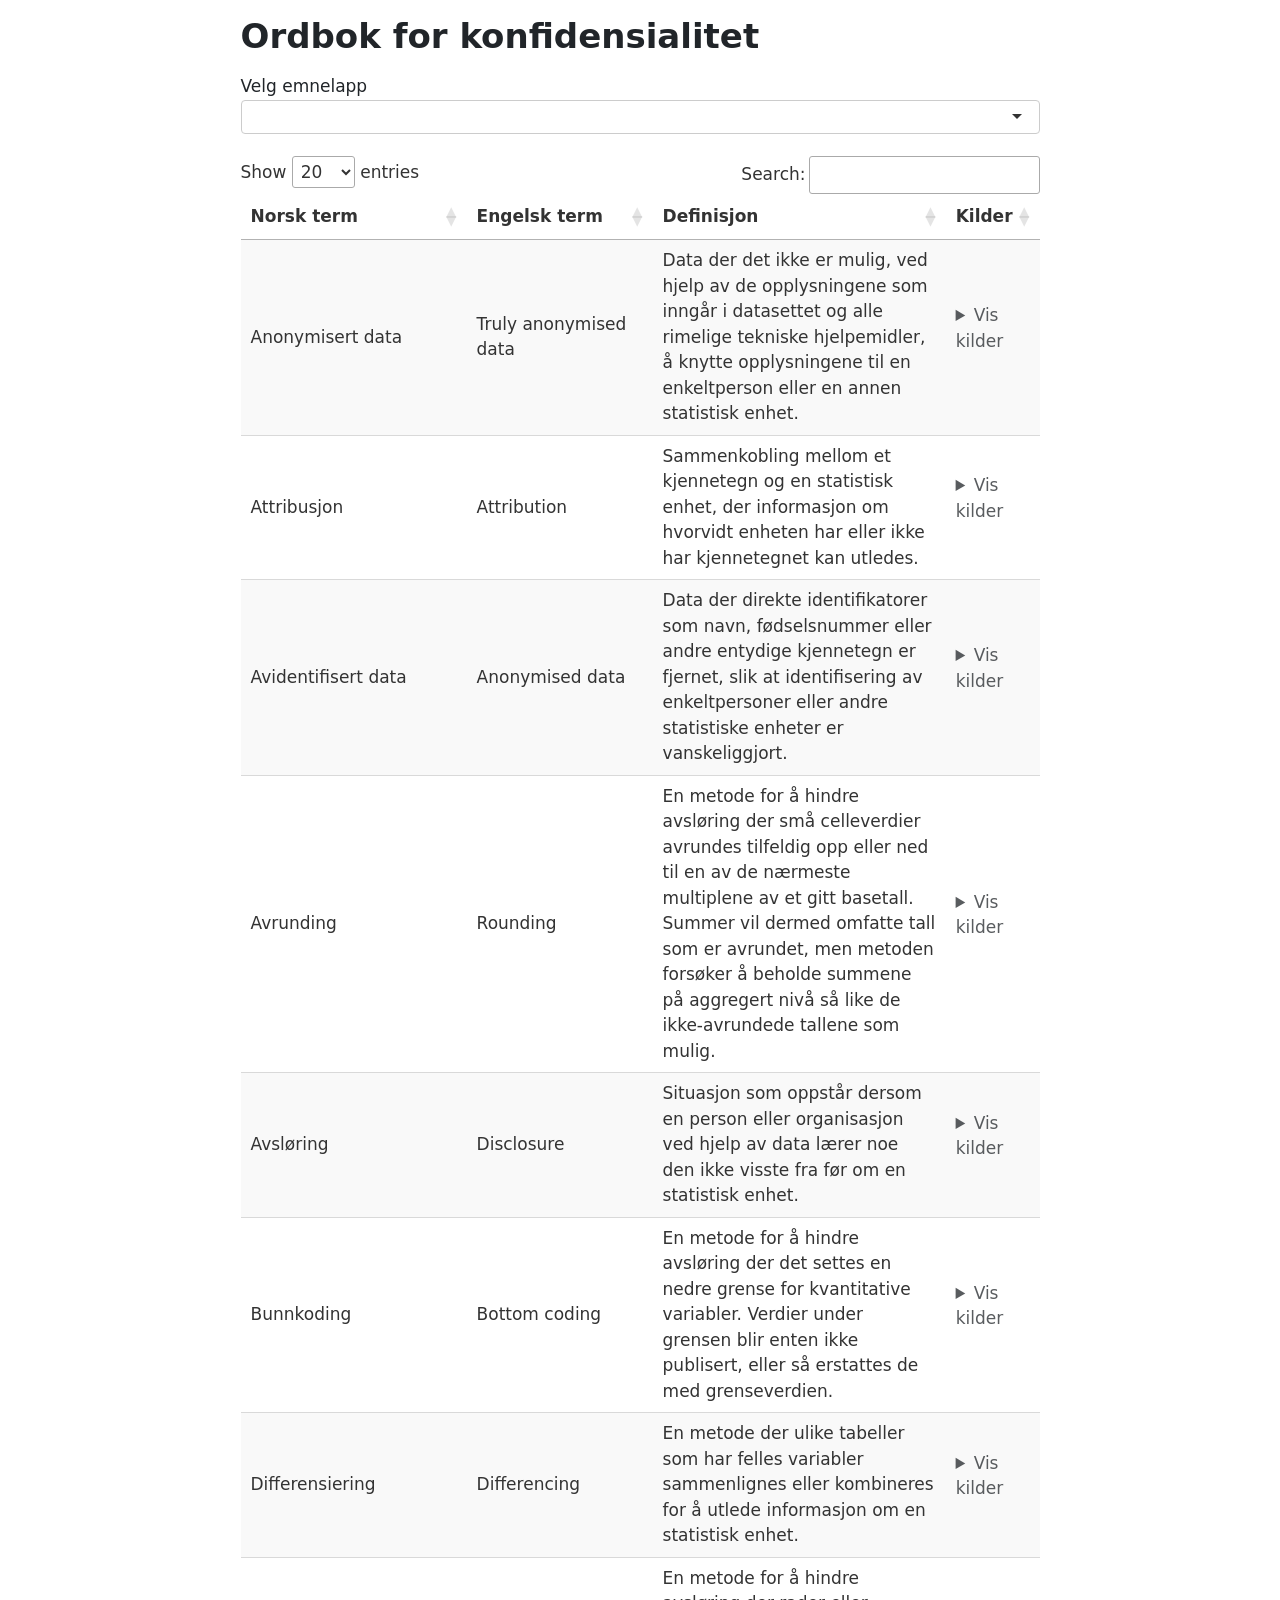
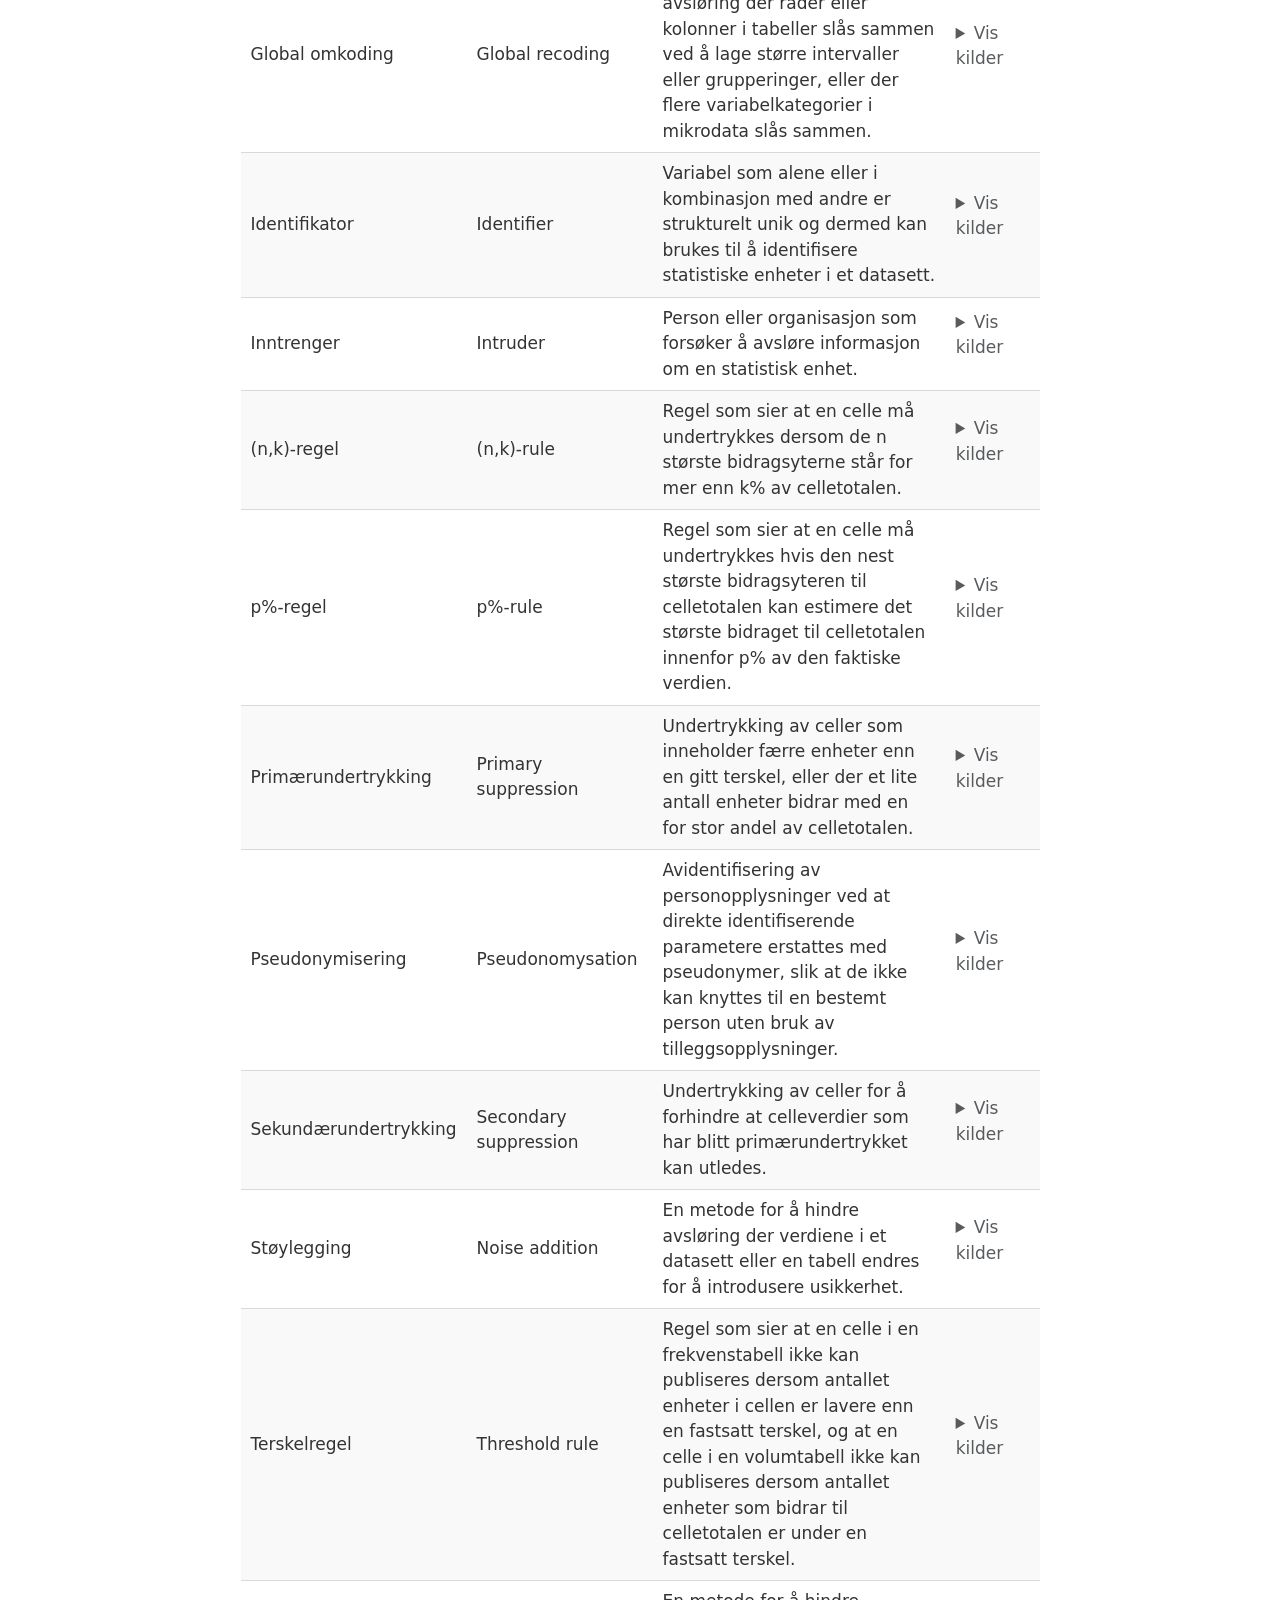
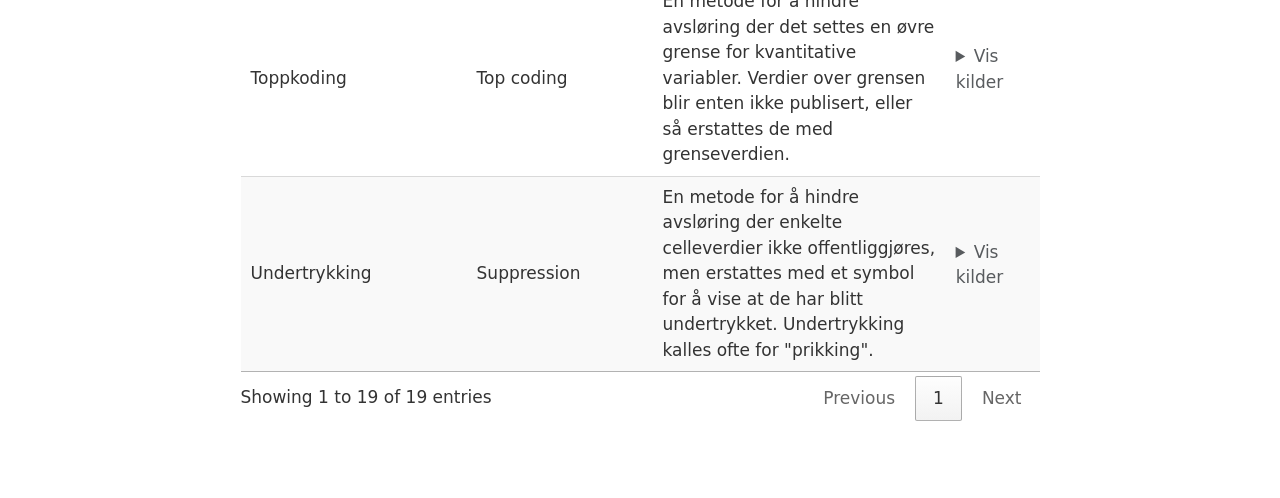
<file: index.html>
<!DOCTYPE html>
<html xmlns="http://www.w3.org/1999/xhtml" lang="en" xml:lang="en"><head>

<meta charset="utf-8">
<meta name="generator" content="quarto-1.10.18">

<meta name="viewport" content="width=device-width, initial-scale=1.0, user-scalable=yes">


<title>Ordbok for konfidensialitet</title>
<style>
/* Default styles provided by pandoc.
** See https://pandoc.org/MANUAL.html#variables-for-html for config info.
*/
span.smallcaps{font-variant: small-caps;}
div.columns{display: flex; gap: 1.5em;}
div.column{flex: auto;}
@media screen {
div.columns{gap: min(4vw, 1.5em);}
div.column{overflow-x: auto;}
}
div.hanging-indent{margin-left: 1.5em; text-indent: -1.5em;}
ul.task-list{list-style: none;}
ul.task-list li input[type="checkbox"] {
  width: 0.8em;
  margin: 0 0.8em 0.2em -1em; /* quarto-specific, see https://github.com/quarto-dev/quarto-cli/issues/4556 */ 
  vertical-align: middle;
}
</style>


<script src="index_files/libs/clipboard/clipboard.min.js"></script>
<script src="index_files/libs/quarto-html/quarto.js" type="module"></script>
<script src="index_files/libs/quarto-html/tabsets/tabsets.js" type="module"></script>
<script src="index_files/libs/quarto-html/popper.min.js"></script>
<script src="index_files/libs/quarto-html/tippy.umd.min.js"></script>
<script src="index_files/libs/quarto-html/anchor.min.js"></script>
<link href="index_files/libs/quarto-html/tippy.css" rel="stylesheet">
<link href="index_files/libs/quarto-html/quarto-syntax-highlighting-64a204ab8560d761af7679ceaba22944.css" rel="stylesheet" id="quarto-text-highlighting-styles">
<script src="index_files/libs/bootstrap/bootstrap.min.js"></script>
<link href="index_files/libs/bootstrap/bootstrap-icons.css" rel="stylesheet">
<link href="index_files/libs/bootstrap/bootstrap-2c039ba5e14a2c3dc23e4d974eac6463.min.css" rel="stylesheet" append-hash="true" id="quarto-bootstrap" data-mode="light">
<script src="index_files/libs/jquery-3.6.0/jquery-3.6.0.min.js"></script>
<link href="index_files/libs/selectize-0.12.4/css/selectize.bootstrap3.css" rel="stylesheet">
<script src="index_files/libs/selectize-0.12.4/js/selectize.min.js"></script>
<link href="index_files/libs/crosstalk-1.2.2/css/crosstalk.min.css" rel="stylesheet">
<script src="index_files/libs/crosstalk-1.2.2/js/crosstalk.min.js"></script>
<script src="index_files/libs/htmlwidgets-1.6.4/htmlwidgets.js"></script>
<link href="index_files/libs/datatables-css-0.0.0/datatables-crosstalk.css" rel="stylesheet">
<script src="index_files/libs/datatables-binding-0.34.0/datatables.js"></script>
<link href="index_files/libs/dt-core-1.13.6/css/jquery.dataTables.min.css" rel="stylesheet">
<link href="index_files/libs/dt-core-1.13.6/css/jquery.dataTables.extra.css" rel="stylesheet">
<script src="index_files/libs/dt-core-1.13.6/js/jquery.dataTables.min.js"></script>


</head>

<body class="fullcontent quarto-light">

<div id="quarto-content" class="page-columns page-rows-contents page-layout-article">

<main class="content" id="quarto-document-content">

<header id="title-block-header" class="quarto-title-block default">
<div class="quarto-title">
<h1 class="title">Ordbok for konfidensialitet</h1>
</div>



<div class="quarto-title-meta">

    
  
    
  </div>
  


</header>


<style>
# For å unngå problemer med tomme celler i Emnelapp-kolonnen
.option[data-value=""] { 
  display: none; 
}
</style>
<div class="cell">
<div class="cell-output-display no-overflow-x">
<div id="emne" class="form-group crosstalk-input-select crosstalk-input">
<label class="control-label" for="emne">Velg emnelapp</label>
<div>
<select></select>
<script type="application/json" data-for="emne">{
  "items": {
    "value": ["metode", "mikrodata", "tabeller"],
    "label": ["metode", "mikrodata", "tabeller"]
  },
  "map": {
    "metode": ["4", "6", "8", "13", "15", "16", "18", "19"],
    "mikrodata": ["1", "3", "14"],
    "tabeller": ["7", "11", "12", "17"]
  },
  "group": ["ordbok"]
}</script>
</div>
</div>
</div>
<div class="cell-output-display">
<div id="htmlwidget-1c9d5a6115d37d6b42e4" style="width:100%;height:auto;" class="datatables html-widget"></div>
<script type="application/json" data-for="htmlwidget-1c9d5a6115d37d6b42e4">{"x":{"crosstalkOptions":{"key":["1","2","3","4","5","6","7","8","9","10","11","12","13","14","15","16","17","18","19"],"group":"ordbok"},"filter":"none","vertical":false,"data":[["Anonymisert data","Attribusjon","Avidentifisert data","Avrunding","Avsløring","Bunnkoding","Differensiering","Global omkoding","Identifikator","Inntrenger","(n,k)-regel","p%-regel","Primærundertrykking","Pseudonymisering","Sekundærundertrykking","Støylegging","Terskelregel","Toppkoding","Undertrykking"],["Truly anonymised data","Attribution","Anonymised data","Rounding","Disclosure","Bottom coding","Differencing","Global recoding","Identifier","Intruder","(n,k)-rule","p%-rule","Primary suppression","Pseudonomysation","Secondary suppression","Noise addition","Threshold rule","Top coding","Suppression"],["Data der det ikke er mulig, ved hjelp av de opplysningene som inngår i datasettet og alle rimelige tekniske hjelpemidler, å knytte opplysningene til en enkeltperson eller en annen statistisk enhet.","Sammenkobling mellom et kjennetegn og en statistisk enhet, der informasjon om hvorvidt enheten har eller ikke har kjennetegnet kan utledes.","Data der direkte identifikatorer som navn, fødselsnummer eller andre entydige kjennetegn er fjernet, slik at identifisering av enkeltpersoner eller andre statistiske enheter er vanskeliggjort.","En metode for å hindre avsløring der små celleverdier avrundes tilfeldig opp eller ned til en av de nærmeste multiplene av et gitt basetall. Summer vil dermed omfatte tall som er avrundet, men metoden forsøker å beholde summene på aggregert nivå så like de ikke-avrundede tallene som mulig.","Situasjon som oppstår dersom en person eller organisasjon ved hjelp av data lærer noe den ikke visste fra før om en statistisk enhet.","En metode for å hindre avsløring der det settes en nedre grense for kvantitative variabler. Verdier under grensen blir enten ikke publisert, eller så erstattes de med grenseverdien.","En metode der ulike tabeller som har felles variabler sammenlignes eller kombineres for å utlede informasjon om en statistisk enhet.","En metode for å hindre avsløring der rader eller kolonner i tabeller slås sammen ved å lage større intervaller eller grupperinger, eller der flere variabelkategorier i mikrodata slås sammen.","Variabel som alene eller i kombinasjon med andre er strukturelt unik og dermed kan brukes til å identifisere statistiske enheter i et datasett.","Person eller organisasjon som forsøker å avsløre informasjon om en statistisk enhet.","Regel som sier at en celle må undertrykkes dersom de n største bidragsyterne står for mer enn k% av celletotalen.","Regel som sier at en celle må undertrykkes hvis den nest største bidragsyteren til celletotalen kan estimere det største bidraget til celletotalen innenfor p% av den faktiske verdien.","Undertrykking av celler som inneholder færre enheter enn en gitt terskel, eller der et lite antall enheter bidrar med en for stor andel av celletotalen.","Avidentifisering av personopplysninger ved at direkte identifiserende parametere erstattes med pseudonymer, slik at de ikke kan knyttes til en bestemt person uten bruk av tilleggsopplysninger.","Undertrykking av celler for å forhindre at celleverdier som har blitt primærundertrykket kan utledes.","En metode for å hindre avsløring der verdiene i et datasett eller en tabell endres for å introdusere usikkerhet.","Regel som sier at en celle i en frekvenstabell ikke kan publiseres dersom antallet enheter i cellen er lavere enn en fastsatt terskel, og at en celle i en volumtabell ikke kan publiseres dersom antallet enheter som bidrar til celletotalen er under en fastsatt terskel.","En metode for å hindre avsløring der det settes en øvre grense for kvantitative variabler. Verdier over grensen blir enten ikke publisert, eller så erstattes de med grenseverdien.","En metode for å hindre avsløring der enkelte celleverdier ikke offentliggjøres, men erstattes med et symbol for å vise at de har blitt undertrykket. Undertrykking kalles ofte for \"prikking\"."],["mikrodata",null,"mikrodata","metode",null,"metode","tabeller","metode",null,null,"tabeller","tabeller","metode","mikrodata","metode","metode","tabeller","metode","metode"],["<details><summary>Vis kilder<\/summary><div style='margin-top:0.5em;'>Heldal (Ordliste)<br>https://www.oslo-universitetssykehus.no/personvern/hva-er-forskjellen-pa-avidentifisert-og-anonymt<\/div><\/details>","<details><summary>Vis kilder<\/summary><div style='margin-top:0.5em;'>Hundepool et al, s. 212<\/div><\/details>","<details><summary>Vis kilder<\/summary><div style='margin-top:0.5em;'>Heldal (Ordliste)<br>https://www.oslo-universitetssykehus.no/personvern/hva-er-forskjellen-pa-avidentifisert-og-anonymt<\/div><\/details>","<details><summary>Vis kilder<\/summary><div style='margin-top:0.5em;'>Hundepool et al, s. 213<br>Heldal (Ordliste)<\/div><\/details>","<details><summary>Vis kilder<\/summary><div style='margin-top:0.5em;'>Hundepool et al, s. 214<br>Heldal (Ordliste)<\/div><\/details>","<details><summary>Vis kilder<\/summary><div style='margin-top:0.5em;'>Hundepool et al, s. 226<br>Heldal (Ordliste)<\/div><\/details>","<details><summary>Vis kilder<\/summary><div style='margin-top:0.5em;'>Heldal (Ordliste)<\/div><\/details>","<details><summary>Vis kilder<\/summary><div style='margin-top:0.5em;'>Hundepool et al, s. 216<br>Heldal (Ordliste)<\/div><\/details>","<details><summary>Vis kilder<\/summary><div style='margin-top:0.5em;'>Hundepool et al, s. 215<br>Heldal (Ordliste)<\/div><\/details>","<details><summary>Vis kilder<\/summary><div style='margin-top:0.5em;'>Hundepool et al, s. 213<br>Heldal (Ordliste)<\/div><\/details>","<details><summary>Vis kilder<\/summary><div style='margin-top:0.5em;'>Hundepool et al, s. 215<br>Heldal (Ordliste)<\/div><\/details>","<details><summary>Vis kilder<\/summary><div style='margin-top:0.5em;'>Hundepool et al, s. 220<br>Heldal (Ordliste)<\/div><\/details>","<details><summary>Vis kilder<\/summary><div style='margin-top:0.5em;'>Hundepool et al, s. 220 & 223<br>Heldal (Ordliste)<\/div><\/details>","<details><summary>Vis kilder<\/summary><div style='margin-top:0.5em;'>https://www.ssb.no/teknologi-og-innovasjon/metoder-og-dokumentasjon/datatilstander-ssb<\/div><\/details>","<details><summary>Vis kilder<\/summary><div style='margin-top:0.5em;'>Hundepool et al, s. 220 & 223<br>Heldal (Ordliste)<\/div><\/details>","<details><summary>Vis kilder<\/summary><div style='margin-top:0.5em;'>Hundepool et al, s. 219<br>Heldal (Ordliste)<\/div><\/details>","<details><summary>Vis kilder<\/summary><div style='margin-top:0.5em;'>Hundepool et al, s. 226<br>Heldal (Ordliste)<\/div><\/details>","<details><summary>Vis kilder<\/summary><div style='margin-top:0.5em;'>Hundepool et al, s. 226<br>Heldal (Ordliste)<\/div><\/details>","<details><summary>Vis kilder<\/summary><div style='margin-top:0.5em;'>Hundepool et al, s. 220 & 223<br>Heldal (Ordliste)<\/div><\/details>"],["anonymisert data","attribusjon","avidentifisert data","avrunding","avsløring","bunnkoding","differensiering","global omkoding","identifikator","inntrenger","n,k-regel","p%-regel","primærundertrykking","pseudonymisering","sekundærundertrykking","støylegging","terskelregel","toppkoding","undertrykking"]],"container":"<table class=\"display\">\n  <thead>\n    <tr>\n      <th>Norsk term<\/th>\n      <th>Engelsk term<\/th>\n      <th>Definisjon<\/th>\n      <th>Emnelapp_filter<\/th>\n      <th>Kilder<\/th>\n      <th>sortering<\/th>\n    <\/tr>\n  <\/thead>\n<\/table>","options":{"pageLength":20,"autoWidth":false,"columnDefs":[{"targets":1,"width":"150px"},{"targets":3,"visible":false},{"targets":5,"visible":false},{"name":"Norsk term","targets":0},{"name":"Engelsk term","targets":1},{"name":"Definisjon","targets":2},{"name":"Emnelapp_filter","targets":3},{"name":"Kilder","targets":4},{"name":"sortering","targets":5}],"order":[],"orderClasses":false,"lengthMenu":[10,20,25,50,100]},"selection":{"mode":"none","selected":null,"target":"row","selectable":null}},"evals":[],"jsHooks":[]}</script>
</div>
</div>

</main>
<!-- /main column -->
<script id="quarto-html-after-body" type="application/javascript">
  window.document.addEventListener("DOMContentLoaded", function (event) {
    const icon = "";
    const anchorJS = new window.AnchorJS();
    anchorJS.options = {
      placement: 'right',
      icon: icon
    };
    anchorJS.add('.anchored');
    const isCodeAnnotation = (el) => {
      for (const clz of el.classList) {
        if (clz.startsWith('code-annotation-')) {                     
          return true;
        }
      }
      return false;
    }
    const onCopySuccess = function(e) {
      // button target
      const button = e.trigger;
      // don't keep focus
      button.blur();
      // flash "checked"
      button.classList.add('code-copy-button-checked');
      var currentTitle = button.getAttribute("title");
      button.setAttribute("title", "Copied!");
      let tooltip;
      if (window.bootstrap) {
        button.setAttribute("data-bs-toggle", "tooltip");
        button.setAttribute("data-bs-placement", "left");
        button.setAttribute("data-bs-title", "Copied!");
        tooltip = new bootstrap.Tooltip(button, 
          { trigger: "manual", 
            customClass: "code-copy-button-tooltip",
            offset: [0, -8]});
        tooltip.show();    
      }
      setTimeout(function() {
        if (tooltip) {
          tooltip.hide();
          button.removeAttribute("data-bs-title");
          button.removeAttribute("data-bs-toggle");
          button.removeAttribute("data-bs-placement");
        }
        button.setAttribute("title", currentTitle);
        button.classList.remove('code-copy-button-checked');
      }, 1000);
      // clear code selection
      e.clearSelection();
    }
    const getTextToCopy = function(trigger) {
      const outerScaffold = trigger.parentElement.cloneNode(true);
      const codeEl = outerScaffold.querySelector('code');
      for (const childEl of codeEl.children) {
        if (isCodeAnnotation(childEl)) {
          childEl.remove();
        }
      }
      return codeEl.innerText;
    }
    const clipboard = new window.ClipboardJS('.code-copy-button:not([data-in-quarto-modal])', {
      text: getTextToCopy
    });
    clipboard.on('success', onCopySuccess);
    if (window.document.getElementById('quarto-embedded-source-code-modal')) {
      const clipboardModal = new window.ClipboardJS('.code-copy-button[data-in-quarto-modal]', {
        text: getTextToCopy,
        container: window.document.getElementById('quarto-embedded-source-code-modal')
      });
      clipboardModal.on('success', onCopySuccess);
    }
      var localhostRegex = new RegExp(/^(?:http|https):\/\/localhost\:?[0-9]*\//);
      var mailtoRegex = new RegExp(/^mailto:/);
        var filterRegex = new RegExp('/' + window.location.host + '/');
      var isInternal = (href) => {
          return filterRegex.test(href) || localhostRegex.test(href) || mailtoRegex.test(href);
      }
      // Inspect non-navigation links and adorn them if external
     var links = window.document.querySelectorAll('a[href]:not(.nav-link):not(.navbar-brand):not(.toc-action):not(.sidebar-link):not(.sidebar-item-toggle):not(.pagination-link):not(.no-external):not([aria-hidden]):not(.dropdown-item):not(.quarto-navigation-tool):not(.about-link)');
      for (var i=0; i<links.length; i++) {
        const link = links[i];
        if (!isInternal(link.href)) {
          // undo the damage that might have been done by quarto-nav.js in the case of
          // links that we want to consider external
          if (link.dataset.originalHref !== undefined) {
            link.href = link.dataset.originalHref;
          }
        }
      }
    function tippyHover(el, contentFn, onTriggerFn, onUntriggerFn) {
      const config = {
        allowHTML: true,
        maxWidth: 500,
        delay: 100,
        arrow: false,
        appendTo: function(el) {
            return el.parentElement;
        },
        interactive: true,
        interactiveBorder: 10,
        theme: 'quarto',
        placement: 'bottom-start',
      };
      if (contentFn) {
        config.content = contentFn;
      }
      if (onTriggerFn) {
        config.onTrigger = onTriggerFn;
      }
      if (onUntriggerFn) {
        config.onUntrigger = onUntriggerFn;
      }
      window.tippy(el, config); 
    }
    const noterefs = window.document.querySelectorAll('a[role="doc-noteref"]');
    for (var i=0; i<noterefs.length; i++) {
      const ref = noterefs[i];
      tippyHover(ref, function() {
        // use id or data attribute instead here
        let href = ref.getAttribute('data-footnote-href') || ref.getAttribute('href');
        try { href = new URL(href).hash; } catch {}
        const id = href.replace(/^#\/?/, "");
        const note = window.document.getElementById(id);
        if (note) {
          return note.innerHTML;
        } else {
          return "";
        }
      });
    }
    const xrefs = window.document.querySelectorAll('a.quarto-xref');
    const processXRef = (id, note) => {
      // Strip column container classes
      const stripColumnClz = (el) => {
        el.classList.remove("page-full", "page-columns");
        if (el.children) {
          for (const child of el.children) {
            stripColumnClz(child);
          }
        }
      }
      stripColumnClz(note)
      if (id === null || id.startsWith('sec-')) {
        // Special case sections, only their first couple elements
        const container = document.createElement("div");
        if (note.children && note.children.length > 2) {
          container.appendChild(note.children[0].cloneNode(true));
          for (let i = 1; i < note.children.length; i++) {
            const child = note.children[i];
            if (child.tagName === "P" && child.innerText === "") {
              continue;
            } else {
              container.appendChild(child.cloneNode(true));
              break;
            }
          }
          if (window.Quarto?.typesetMath) {
            window.Quarto.typesetMath(container);
          }
          return container.innerHTML
        } else {
          if (window.Quarto?.typesetMath) {
            window.Quarto.typesetMath(note);
          }
          return note.innerHTML;
        }
      } else {
        // Remove any anchor links if they are present
        const anchorLink = note.querySelector('a.anchorjs-link');
        if (anchorLink) {
          anchorLink.remove();
        }
        if (window.Quarto?.typesetMath) {
          window.Quarto.typesetMath(note);
        }
        if (note.classList.contains("callout")) {
          return note.outerHTML;
        } else {
          return note.innerHTML;
        }
      }
    }
    for (var i=0; i<xrefs.length; i++) {
      const xref = xrefs[i];
      tippyHover(xref, undefined, function(instance) {
        instance.disable();
        let url = xref.getAttribute('href');
        let hash = undefined; 
        if (url.startsWith('#')) {
          hash = url;
        } else {
          try { hash = new URL(url).hash; } catch {}
        }
        if (hash) {
          const id = hash.replace(/^#\/?/, "");
          const note = window.document.getElementById(id);
          if (note !== null) {
            try {
              const html = processXRef(id, note.cloneNode(true));
              instance.setContent(html);
            } finally {
              instance.enable();
              instance.show();
            }
          } else {
            // See if we can fetch this
            fetch(url.split('#')[0])
            .then(res => res.text())
            .then(html => {
              const parser = new DOMParser();
              const htmlDoc = parser.parseFromString(html, "text/html");
              const note = htmlDoc.getElementById(id);
              if (note !== null) {
                const html = processXRef(id, note);
                instance.setContent(html);
              } 
            }).finally(() => {
              instance.enable();
              instance.show();
            });
          }
        } else {
          // See if we can fetch a full url (with no hash to target)
          // This is a special case and we should probably do some content thinning / targeting
          fetch(url)
          .then(res => res.text())
          .then(html => {
            const parser = new DOMParser();
            const htmlDoc = parser.parseFromString(html, "text/html");
            const note = htmlDoc.querySelector('main.content');
            if (note !== null) {
              // This should only happen for chapter cross references
              // (since there is no id in the URL)
              // remove the first header
              if (note.children.length > 0 && note.children[0].tagName === "HEADER") {
                note.children[0].remove();
              }
              const html = processXRef(null, note);
              instance.setContent(html);
            } 
          }).finally(() => {
            instance.enable();
            instance.show();
          });
        }
      }, function(instance) {
      });
    }
        let selectedAnnoteEl;
        const selectorForAnnotation = ( cell, annotation) => {
          let cellAttr = 'data-code-cell="' + cell + '"';
          let lineAttr = 'data-code-annotation="' +  annotation + '"';
          const selector = 'span[' + cellAttr + '][' + lineAttr + ']';
          return selector;
        }
        const selectCodeLines = (annoteEl) => {
          const doc = window.document;
          const targetCell = annoteEl.getAttribute("data-target-cell");
          const targetAnnotation = annoteEl.getAttribute("data-target-annotation");
          const annoteSpan = window.document.querySelector(selectorForAnnotation(targetCell, targetAnnotation));
          const lines = annoteSpan.getAttribute("data-code-lines").split(",");
          const lineIds = lines.map((line) => {
            return targetCell + "-" + line;
          })
          let top = null;
          let height = null;
          let parent = null;
          if (lineIds.length > 0) {
              //compute the position of the single el (top and bottom and make a div)
              const el = window.document.getElementById(lineIds[0]);
              top = el.offsetTop;
              height = el.offsetHeight;
              parent = el.parentElement.parentElement;
            if (lineIds.length > 1) {
              const lastEl = window.document.getElementById(lineIds[lineIds.length - 1]);
              const bottom = lastEl.offsetTop + lastEl.offsetHeight;
              height = bottom - top;
            }
            if (top !== null && height !== null && parent !== null) {
              // cook up a div (if necessary) and position it 
              let div = window.document.getElementById("code-annotation-line-highlight");
              if (div === null) {
                div = window.document.createElement("div");
                div.setAttribute("id", "code-annotation-line-highlight");
                div.style.position = 'absolute';
                parent.appendChild(div);
              }
              div.style.top = top - 2 + "px";
              div.style.height = height + 4 + "px";
              div.style.left = 0;
              let gutterDiv = window.document.getElementById("code-annotation-line-highlight-gutter");
              if (gutterDiv === null) {
                gutterDiv = window.document.createElement("div");
                gutterDiv.setAttribute("id", "code-annotation-line-highlight-gutter");
                gutterDiv.style.position = 'absolute';
                const codeCell = window.document.getElementById(targetCell);
                const gutter = codeCell.querySelector('.code-annotation-gutter');
                gutter.appendChild(gutterDiv);
              }
              gutterDiv.style.top = top - 2 + "px";
              gutterDiv.style.height = height + 4 + "px";
            }
            selectedAnnoteEl = annoteEl;
          }
        };
        const unselectCodeLines = () => {
          const elementsIds = ["code-annotation-line-highlight", "code-annotation-line-highlight-gutter"];
          elementsIds.forEach((elId) => {
            const div = window.document.getElementById(elId);
            if (div) {
              div.remove();
            }
          });
          selectedAnnoteEl = undefined;
        };
          // Handle positioning of the toggle
      window.addEventListener(
        "resize",
        throttle(() => {
          elRect = undefined;
          if (selectedAnnoteEl) {
            selectCodeLines(selectedAnnoteEl);
          }
        }, 10)
      );
      function throttle(fn, ms) {
      let throttle = false;
      let timer;
        return (...args) => {
          if(!throttle) { // first call gets through
              fn.apply(this, args);
              throttle = true;
          } else { // all the others get throttled
              if(timer) clearTimeout(timer); // cancel #2
              timer = setTimeout(() => {
                fn.apply(this, args);
                timer = throttle = false;
              }, ms);
          }
        };
      }
        // Attach click handler to the DT
        const annoteDls = window.document.querySelectorAll('dt[data-target-cell]');
        for (const annoteDlNode of annoteDls) {
          annoteDlNode.addEventListener('click', (event) => {
            const clickedEl = event.target;
            if (clickedEl !== selectedAnnoteEl) {
              unselectCodeLines();
              const activeEl = window.document.querySelector('dt[data-target-cell].code-annotation-active');
              if (activeEl) {
                activeEl.classList.remove('code-annotation-active');
              }
              selectCodeLines(clickedEl);
              clickedEl.classList.add('code-annotation-active');
            } else {
              // Unselect the line
              unselectCodeLines();
              clickedEl.classList.remove('code-annotation-active');
            }
          });
        }
    const findCites = (el) => {
      const parentEl = el.parentElement;
      if (parentEl) {
        const cites = parentEl.dataset.cites;
        if (cites) {
          return {
            el,
            cites: cites.split(' ')
          };
        } else {
          return findCites(el.parentElement)
        }
      } else {
        return undefined;
      }
    };
    var bibliorefs = window.document.querySelectorAll('a[role="doc-biblioref"]');
    for (var i=0; i<bibliorefs.length; i++) {
      const ref = bibliorefs[i];
      const citeInfo = findCites(ref);
      if (citeInfo) {
        tippyHover(citeInfo.el, function() {
          var popup = window.document.createElement('div');
          citeInfo.cites.forEach(function(cite) {
            var citeDiv = window.document.createElement('div');
            citeDiv.classList.add('hanging-indent');
            citeDiv.classList.add('csl-entry');
            var biblioDiv = window.document.getElementById('ref-' + cite);
            if (biblioDiv) {
              citeDiv.innerHTML = biblioDiv.innerHTML;
            }
            popup.appendChild(citeDiv);
          });
          return popup.innerHTML;
        });
      }
    }
  });
  </script>
</div> <!-- /content -->




</body></html>
</file>
<file: index_files/libs/quarto-html/tippy.css>
.tippy-box[data-animation=fade][data-state=hidden]{opacity:0}[data-tippy-root]{max-width:calc(100vw - 10px)}.tippy-box{position:relative;background-color:#333;color:#fff;border-radius:4px;font-size:14px;line-height:1.4;white-space:normal;outline:0;transition-property:transform,visibility,opacity}.tippy-box[data-placement^=top]>.tippy-arrow{bottom:0}.tippy-box[data-placement^=top]>.tippy-arrow:before{bottom:-7px;left:0;border-width:8px 8px 0;border-top-color:initial;transform-origin:center top}.tippy-box[data-placement^=bottom]>.tippy-arrow{top:0}.tippy-box[data-placement^=bottom]>.tippy-arrow:before{top:-7px;left:0;border-width:0 8px 8px;border-bottom-color:initial;transform-origin:center bottom}.tippy-box[data-placement^=left]>.tippy-arrow{right:0}.tippy-box[data-placement^=left]>.tippy-arrow:before{border-width:8px 0 8px 8px;border-left-color:initial;right:-7px;transform-origin:center left}.tippy-box[data-placement^=right]>.tippy-arrow{left:0}.tippy-box[data-placement^=right]>.tippy-arrow:before{left:-7px;border-width:8px 8px 8px 0;border-right-color:initial;transform-origin:center right}.tippy-box[data-inertia][data-state=visible]{transition-timing-function:cubic-bezier(.54,1.5,.38,1.11)}.tippy-arrow{width:16px;height:16px;color:#333}.tippy-arrow:before{content:"";position:absolute;border-color:transparent;border-style:solid}.tippy-content{position:relative;padding:5px 9px;z-index:1}
</file>
<file: index_files/libs/quarto-html/quarto-syntax-highlighting-64a204ab8560d761af7679ceaba22944.css>
/* quarto syntax highlight colors */
:root {
  --quarto-hl-ot-color: #003B4F;
  --quarto-hl-at-color: #657422;
  --quarto-hl-ss-color: #20794D;
  --quarto-hl-an-color: #5E5E5E;
  --quarto-hl-fu-color: #4758AB;
  --quarto-hl-st-color: #20794D;
  --quarto-hl-cf-color: #003B4F;
  --quarto-hl-op-color: #5E5E5E;
  --quarto-hl-er-color: #AD0000;
  --quarto-hl-bn-color: #AD0000;
  --quarto-hl-al-color: #AD0000;
  --quarto-hl-va-color: #111111;
  --quarto-hl-bu-color: inherit;
  --quarto-hl-ex-color: inherit;
  --quarto-hl-pp-color: #AD0000;
  --quarto-hl-in-color: #5E5E5E;
  --quarto-hl-vs-color: #20794D;
  --quarto-hl-wa-color: #5E5E5E;
  --quarto-hl-do-color: #5E5E5E;
  --quarto-hl-im-color: #00769E;
  --quarto-hl-ch-color: #20794D;
  --quarto-hl-dt-color: #AD0000;
  --quarto-hl-fl-color: #AD0000;
  --quarto-hl-co-color: #5E5E5E;
  --quarto-hl-cv-color: #5E5E5E;
  --quarto-hl-cn-color: #8f5902;
  --quarto-hl-sc-color: #5E5E5E;
  --quarto-hl-dv-color: #AD0000;
  --quarto-hl-kw-color: #003B4F;
}

/* other quarto variables */
:root {
  --quarto-font-monospace: SFMono-Regular, Menlo, Monaco, Consolas, "Liberation Mono", "Courier New", monospace;
}

/* syntax highlight based on Pandoc's rules */
pre > code.sourceCode > span {
  color: #003B4F;
}

code.sourceCode > span {
  color: #003B4F;
}

div.sourceCode,
div.sourceCode pre.sourceCode {
  color: #003B4F;
}

/* Normal */
code span {
  color: #003B4F;
}

/* Alert */
code span.al {
  color: #AD0000;
  font-style: inherit;
}

/* Annotation */
code span.an {
  color: #5E5E5E;
  font-style: inherit;
}

/* Attribute */
code span.at {
  color: #657422;
  font-style: inherit;
}

/* BaseN */
code span.bn {
  color: #AD0000;
  font-style: inherit;
}

/* BuiltIn */
code span.bu {
  font-style: inherit;
}

/* ControlFlow */
code span.cf {
  color: #003B4F;
  font-weight: bold;
  font-style: inherit;
}

/* Char */
code span.ch {
  color: #20794D;
  font-style: inherit;
}

/* Constant */
code span.cn {
  color: #8f5902;
  font-style: inherit;
}

/* Comment */
code span.co {
  color: #5E5E5E;
  font-style: inherit;
}

/* CommentVar */
code span.cv {
  color: #5E5E5E;
  font-style: italic;
}

/* Documentation */
code span.do {
  color: #5E5E5E;
  font-style: italic;
}

/* DataType */
code span.dt {
  color: #AD0000;
  font-style: inherit;
}

/* DecVal */
code span.dv {
  color: #AD0000;
  font-style: inherit;
}

/* Error */
code span.er {
  color: #AD0000;
  font-style: inherit;
}

/* Extension */
code span.ex {
  font-style: inherit;
}

/* Float */
code span.fl {
  color: #AD0000;
  font-style: inherit;
}

/* Function */
code span.fu {
  color: #4758AB;
  font-style: inherit;
}

/* Import */
code span.im {
  color: #00769E;
  font-style: inherit;
}

/* Information */
code span.in {
  color: #5E5E5E;
  font-style: inherit;
}

/* Keyword */
code span.kw {
  color: #003B4F;
  font-weight: bold;
  font-style: inherit;
}

/* Operator */
code span.op {
  color: #5E5E5E;
  font-style: inherit;
}

/* Other */
code span.ot {
  color: #003B4F;
  font-style: inherit;
}

/* Preprocessor */
code span.pp {
  color: #AD0000;
  font-style: inherit;
}

/* SpecialChar */
code span.sc {
  color: #5E5E5E;
  font-style: inherit;
}

/* SpecialString */
code span.ss {
  color: #20794D;
  font-style: inherit;
}

/* String */
code span.st {
  color: #20794D;
  font-style: inherit;
}

/* Variable */
code span.va {
  color: #111111;
  font-style: inherit;
}

/* VerbatimString */
code span.vs {
  color: #20794D;
  font-style: inherit;
}

/* Warning */
code span.wa {
  color: #5E5E5E;
  font-style: italic;
}

.prevent-inlining {
  content: "</";
}

/*# sourceMappingURL=9d8d5bb603a83b8298b89080a598c93b.css.map */
</file>
<file: index_files/libs/datatables-css-0.0.0/datatables-crosstalk.css>
.dt-crosstalk-fade {
  opacity: 0.2;
}

html body div.DTS div.dataTables_scrollBody {
  background: none;
}


/*
Fix https://github.com/rstudio/DT/issues/563
If the `table.display` is set to "block" (e.g., pkgdown), the browser will display
datatable objects strangely. The search panel and the page buttons will still be
in full-width but the table body will be "compact" and shorter.
In therory, having this attributes will affect `dom="t"`
with `display: block` users. But in reality, there should be no one.
We may remove the below lines in the future if the upstream agree to have this there.
See https://github.com/DataTables/DataTablesSrc/issues/160
*/

table.dataTable {
  display: table;
}


/*
When DTOutput(fill = TRUE), it receives a .html-fill-item class (via htmltools::bindFillRole()), which effectively amounts to `flex: 1 1 auto`. That's mostly fine, but the case where `fillContainer=TRUE`+`height:auto`+`flex-basis:auto` and the container (e.g., a bslib::card()) doesn't have a defined height is a bit problematic since the table wants to fit the parent but the parent wants to fit the table, which results pretty small table height (maybe because there is a minimum height somewhere?). It seems better in this case to impose a 400px height default for the table, which we can do by setting `flex-basis` to 400px (the table is still allowed to grow/shrink when the container has an opinionated height).
*/

.html-fill-container > .html-fill-item.datatables {
  flex-basis: 400px;
}
</file>
<file: index_files/libs/selectize-0.12.4/css/selectize.bootstrap3.css>
/**
 * selectize.bootstrap3.css (v0.12.4) - Bootstrap 3 Theme
 * Copyright (c) 2013–2015 Brian Reavis & contributors
 *
 * Licensed under the Apache License, Version 2.0 (the "License"); you may not use this
 * file except in compliance with the License. You may obtain a copy of the License at:
 * http://www.apache.org/licenses/LICENSE-2.0
 *
 * Unless required by applicable law or agreed to in writing, software distributed under
 * the License is distributed on an "AS IS" BASIS, WITHOUT WARRANTIES OR CONDITIONS OF
 * ANY KIND, either express or implied. See the License for the specific language
 * governing permissions and limitations under the License.
 *
 * @author Brian Reavis <brian@thirdroute.com>
 */
.selectize-control.plugin-drag_drop.multi > .selectize-input > div.ui-sortable-placeholder {
  visibility: visible !important;
  background: #f2f2f2 !important;
  background: rgba(0, 0, 0, 0.06) !important;
  border: 0 none !important;
  -webkit-box-shadow: inset 0 0 12px 4px #ffffff;
  box-shadow: inset 0 0 12px 4px #ffffff;
}
.selectize-control.plugin-drag_drop .ui-sortable-placeholder::after {
  content: '!';
  visibility: hidden;
}
.selectize-control.plugin-drag_drop .ui-sortable-helper {
  -webkit-box-shadow: 0 2px 5px rgba(0, 0, 0, 0.2);
  box-shadow: 0 2px 5px rgba(0, 0, 0, 0.2);
}
.selectize-dropdown-header {
  position: relative;
  padding: 3px 12px;
  border-bottom: 1px solid #d0d0d0;
  background: #f8f8f8;
  -webkit-border-radius: 4px 4px 0 0;
  -moz-border-radius: 4px 4px 0 0;
  border-radius: 4px 4px 0 0;
}
.selectize-dropdown-header-close {
  position: absolute;
  right: 12px;
  top: 50%;
  color: #333333;
  opacity: 0.4;
  margin-top: -12px;
  line-height: 20px;
  font-size: 20px !important;
}
.selectize-dropdown-header-close:hover {
  color: #000000;
}
.selectize-dropdown.plugin-optgroup_columns .optgroup {
  border-right: 1px solid #f2f2f2;
  border-top: 0 none;
  float: left;
  -webkit-box-sizing: border-box;
  -moz-box-sizing: border-box;
  box-sizing: border-box;
}
.selectize-dropdown.plugin-optgroup_columns .optgroup:last-child {
  border-right: 0 none;
}
.selectize-dropdown.plugin-optgroup_columns .optgroup:before {
  display: none;
}
.selectize-dropdown.plugin-optgroup_columns .optgroup-header {
  border-top: 0 none;
}
.selectize-control.plugin-remove_button [data-value] {
  position: relative;
  padding-right: 24px !important;
}
.selectize-control.plugin-remove_button [data-value] .remove {
  z-index: 1;
  /* fixes ie bug (see #392) */
  position: absolute;
  top: 0;
  right: 0;
  bottom: 0;
  width: 17px;
  text-align: center;
  font-weight: bold;
  font-size: 12px;
  color: inherit;
  text-decoration: none;
  vertical-align: middle;
  display: inline-block;
  padding: 1px 0 0 0;
  border-left: 1px solid rgba(0, 0, 0, 0);
  -webkit-border-radius: 0 2px 2px 0;
  -moz-border-radius: 0 2px 2px 0;
  border-radius: 0 2px 2px 0;
  -webkit-box-sizing: border-box;
  -moz-box-sizing: border-box;
  box-sizing: border-box;
}
.selectize-control.plugin-remove_button [data-value] .remove:hover {
  background: rgba(0, 0, 0, 0.05);
}
.selectize-control.plugin-remove_button [data-value].active .remove {
  border-left-color: rgba(0, 0, 0, 0);
}
.selectize-control.plugin-remove_button .disabled [data-value] .remove:hover {
  background: none;
}
.selectize-control.plugin-remove_button .disabled [data-value] .remove {
  border-left-color: rgba(77, 77, 77, 0);
}
.selectize-control.plugin-remove_button .remove-single {
  position: absolute;
  right: 28px;
  top: 6px;
  font-size: 23px;
}
.selectize-control {
  position: relative;
}
.selectize-dropdown,
.selectize-input,
.selectize-input input {
  color: #333333;
  font-family: inherit;
  font-size: inherit;
  line-height: 20px;
  -webkit-font-smoothing: inherit;
}
.selectize-input,
.selectize-control.single .selectize-input.input-active {
  background: #ffffff;
  cursor: text;
  display: inline-block;
}
.selectize-input {
  border: 1px solid #cccccc;
  padding: 6px 12px;
  display: inline-block;
  width: 100%;
  overflow: hidden;
  position: relative;
  z-index: 1;
  -webkit-box-sizing: border-box;
  -moz-box-sizing: border-box;
  box-sizing: border-box;
  -webkit-box-shadow: none;
  box-shadow: none;
  -webkit-border-radius: 4px;
  -moz-border-radius: 4px;
  border-radius: 4px;
}
.selectize-control.multi .selectize-input.has-items {
  padding: 5px 12px 2px;
}
.selectize-input.full {
  background-color: #ffffff;
}
.selectize-input.disabled,
.selectize-input.disabled * {
  cursor: default !important;
}
.selectize-input.focus {
  -webkit-box-shadow: inset 0 1px 2px rgba(0, 0, 0, 0.15);
  box-shadow: inset 0 1px 2px rgba(0, 0, 0, 0.15);
}
.selectize-input.dropdown-active {
  -webkit-border-radius: 4px 4px 0 0;
  -moz-border-radius: 4px 4px 0 0;
  border-radius: 4px 4px 0 0;
}
.selectize-input > * {
  vertical-align: baseline;
  display: -moz-inline-stack;
  display: inline-block;
  zoom: 1;
  *display: inline;
}
.selectize-control.multi .selectize-input > div {
  cursor: pointer;
  margin: 0 3px 3px 0;
  padding: 1px 3px;
  background: #efefef;
  color: #333333;
  border: 0 solid rgba(0, 0, 0, 0);
}
.selectize-control.multi .selectize-input > div.active {
  background: #428bca;
  color: #ffffff;
  border: 0 solid rgba(0, 0, 0, 0);
}
.selectize-control.multi .selectize-input.disabled > div,
.selectize-control.multi .selectize-input.disabled > div.active {
  color: #808080;
  background: #ffffff;
  border: 0 solid rgba(77, 77, 77, 0);
}
.selectize-input > input {
  display: inline-block !important;
  padding: 0 !important;
  min-height: 0 !important;
  max-height: none !important;
  max-width: 100% !important;
  margin: 0 !important;
  text-indent: 0 !important;
  border: 0 none !important;
  background: none !important;
  line-height: inherit !important;
  -webkit-user-select: auto !important;
  -webkit-box-shadow: none !important;
  box-shadow: none !important;
}
.selectize-input > input::-ms-clear {
  display: none;
}
.selectize-input > input:focus {
  outline: none !important;
}
.selectize-input::after {
  content: ' ';
  display: block;
  clear: left;
}
.selectize-input.dropdown-active::before {
  content: ' ';
  display: block;
  position: absolute;
  background: #ffffff;
  height: 1px;
  bottom: 0;
  left: 0;
  right: 0;
}
.selectize-dropdown {
  position: absolute;
  z-index: 10;
  border: 1px solid #d0d0d0;
  background: #ffffff;
  margin: -1px 0 0 0;
  border-top: 0 none;
  -webkit-box-sizing: border-box;
  -moz-box-sizing: border-box;
  box-sizing: border-box;
  -webkit-box-shadow: 0 1px 3px rgba(0, 0, 0, 0.1);
  box-shadow: 0 1px 3px rgba(0, 0, 0, 0.1);
  -webkit-border-radius: 0 0 4px 4px;
  -moz-border-radius: 0 0 4px 4px;
  border-radius: 0 0 4px 4px;
}
.selectize-dropdown [data-selectable] {
  cursor: pointer;
  overflow: hidden;
}
.selectize-dropdown [data-selectable] .highlight {
  background: rgba(255, 237, 40, 0.4);
  -webkit-border-radius: 1px;
  -moz-border-radius: 1px;
  border-radius: 1px;
}
.selectize-dropdown [data-selectable],
.selectize-dropdown .optgroup-header {
  padding: 3px 12px;
}
.selectize-dropdown .optgroup:first-child .optgroup-header {
  border-top: 0 none;
}
.selectize-dropdown .optgroup-header {
  color: #777777;
  background: #ffffff;
  cursor: default;
}
.selectize-dropdown .active {
  background-color: #f5f5f5;
  color: #262626;
}
.selectize-dropdown .active.create {
  color: #262626;
}
.selectize-dropdown .create {
  color: rgba(51, 51, 51, 0.5);
}
.selectize-dropdown-content {
  overflow-y: auto;
  overflow-x: hidden;
  max-height: 200px;
  -webkit-overflow-scrolling: touch;
}
.selectize-control.single .selectize-input,
.selectize-control.single .selectize-input input {
  cursor: pointer;
}
.selectize-control.single .selectize-input.input-active,
.selectize-control.single .selectize-input.input-active input {
  cursor: text;
}
.selectize-control.single .selectize-input:after {
  content: ' ';
  display: block;
  position: absolute;
  top: 50%;
  right: 17px;
  margin-top: -3px;
  width: 0;
  height: 0;
  border-style: solid;
  border-width: 5px 5px 0 5px;
  border-color: #333333 transparent transparent transparent;
}
.selectize-control.single .selectize-input.dropdown-active:after {
  margin-top: -4px;
  border-width: 0 5px 5px 5px;
  border-color: transparent transparent #333333 transparent;
}
.selectize-control.rtl.single .selectize-input:after {
  left: 17px;
  right: auto;
}
.selectize-control.rtl .selectize-input > input {
  margin: 0 4px 0 -2px !important;
}
.selectize-control .selectize-input.disabled {
  opacity: 0.5;
  background-color: #ffffff;
}
.selectize-dropdown,
.selectize-dropdown.form-control {
  height: auto;
  padding: 0;
  margin: 2px 0 0 0;
  z-index: 1000;
  background: #ffffff;
  border: 1px solid #cccccc;
  border: 1px solid rgba(0, 0, 0, 0.15);
  -webkit-border-radius: 4px;
  -moz-border-radius: 4px;
  border-radius: 4px;
  -webkit-box-shadow: 0 6px 12px rgba(0, 0, 0, 0.175);
  box-shadow: 0 6px 12px rgba(0, 0, 0, 0.175);
}
.selectize-dropdown .optgroup-header {
  font-size: 12px;
  line-height: 1.42857143;
}
.selectize-dropdown .optgroup:first-child:before {
  display: none;
}
.selectize-dropdown .optgroup:before {
  content: ' ';
  display: block;
  height: 1px;
  margin: 9px 0;
  overflow: hidden;
  background-color: #e5e5e5;
  margin-left: -12px;
  margin-right: -12px;
}
.selectize-dropdown-content {
  padding: 5px 0;
}
.selectize-dropdown-header {
  padding: 6px 12px;
}
.selectize-input {
  min-height: 34px;
}
.selectize-input.dropdown-active {
  -webkit-border-radius: 4px;
  -moz-border-radius: 4px;
  border-radius: 4px;
}
.selectize-input.dropdown-active::before {
  display: none;
}
.selectize-input.focus {
  border-color: #66afe9;
  outline: 0;
  -webkit-box-shadow: inset 0 1px 1px rgba(0,0,0,.075), 0 0 8px rgba(102, 175, 233, 0.6);
  box-shadow: inset 0 1px 1px rgba(0,0,0,.075), 0 0 8px rgba(102, 175, 233, 0.6);
}
.has-error .selectize-input {
  border-color: #a94442;
  -webkit-box-shadow: inset 0 1px 1px rgba(0, 0, 0, 0.075);
  box-shadow: inset 0 1px 1px rgba(0, 0, 0, 0.075);
}
.has-error .selectize-input:focus {
  border-color: #843534;
  -webkit-box-shadow: inset 0 1px 1px rgba(0, 0, 0, 0.075), 0 0 6px #ce8483;
  box-shadow: inset 0 1px 1px rgba(0, 0, 0, 0.075), 0 0 6px #ce8483;
}
.selectize-control.multi .selectize-input.has-items {
  padding-left: 9px;
  padding-right: 9px;
}
.selectize-control.multi .selectize-input > div {
  -webkit-border-radius: 3px;
  -moz-border-radius: 3px;
  border-radius: 3px;
}
.form-control.selectize-control {
  padding: 0;
  height: auto;
  border: none;
  background: none;
  -webkit-box-shadow: none;
  box-shadow: none;
  -webkit-border-radius: 0;
  -moz-border-radius: 0;
  border-radius: 0;
}
</file>
<file: index_files/libs/crosstalk-1.2.2/css/crosstalk.min.css>
.container-fluid.crosstalk-bscols{margin-left:-30px;margin-right:-30px;white-space:normal}body>.container-fluid.crosstalk-bscols{margin-left:auto;margin-right:auto}.crosstalk-input-checkboxgroup .crosstalk-options-group .crosstalk-options-column{display:inline-block;padding-right:12px;vertical-align:top}@media only screen and (max-width: 480px){.crosstalk-input-checkboxgroup .crosstalk-options-group .crosstalk-options-column{display:block;padding-right:inherit}}.crosstalk-input{margin-bottom:15px}.crosstalk-input .control-label{margin-bottom:0;vertical-align:middle}.crosstalk-input input[type="checkbox"]{margin:4px 0 0;margin-top:1px;line-height:normal}.crosstalk-input .checkbox{position:relative;display:block;margin-top:10px;margin-bottom:10px}.crosstalk-input .checkbox>label{padding-left:20px;margin-bottom:0;font-weight:400;cursor:pointer}.crosstalk-input .checkbox input[type="checkbox"],.crosstalk-input .checkbox-inline input[type="checkbox"]{position:absolute;margin-top:2px;margin-left:-20px}.crosstalk-input .checkbox+.checkbox{margin-top:-5px}.crosstalk-input .checkbox-inline{position:relative;display:inline-block;padding-left:20px;margin-bottom:0;font-weight:400;vertical-align:middle;cursor:pointer}.crosstalk-input .checkbox-inline+.checkbox-inline{margin-top:0;margin-left:10px}
</file>
